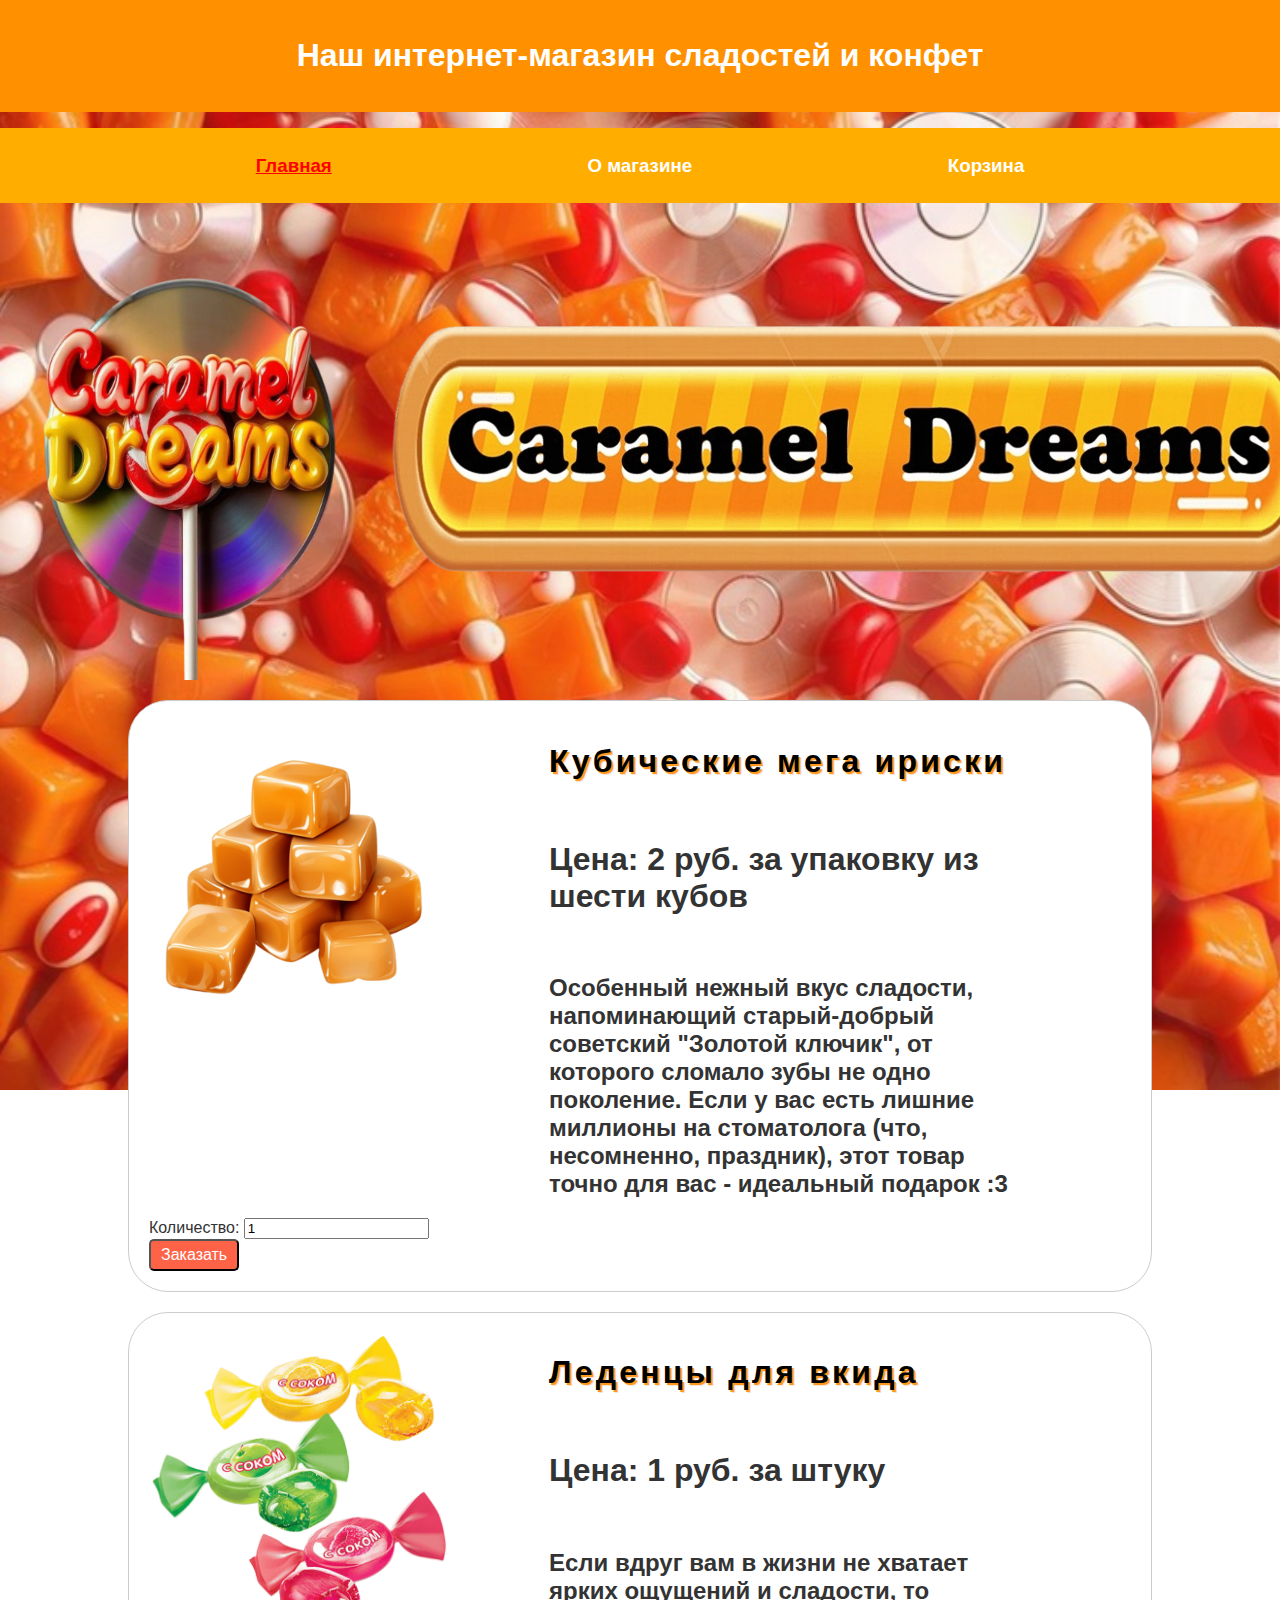
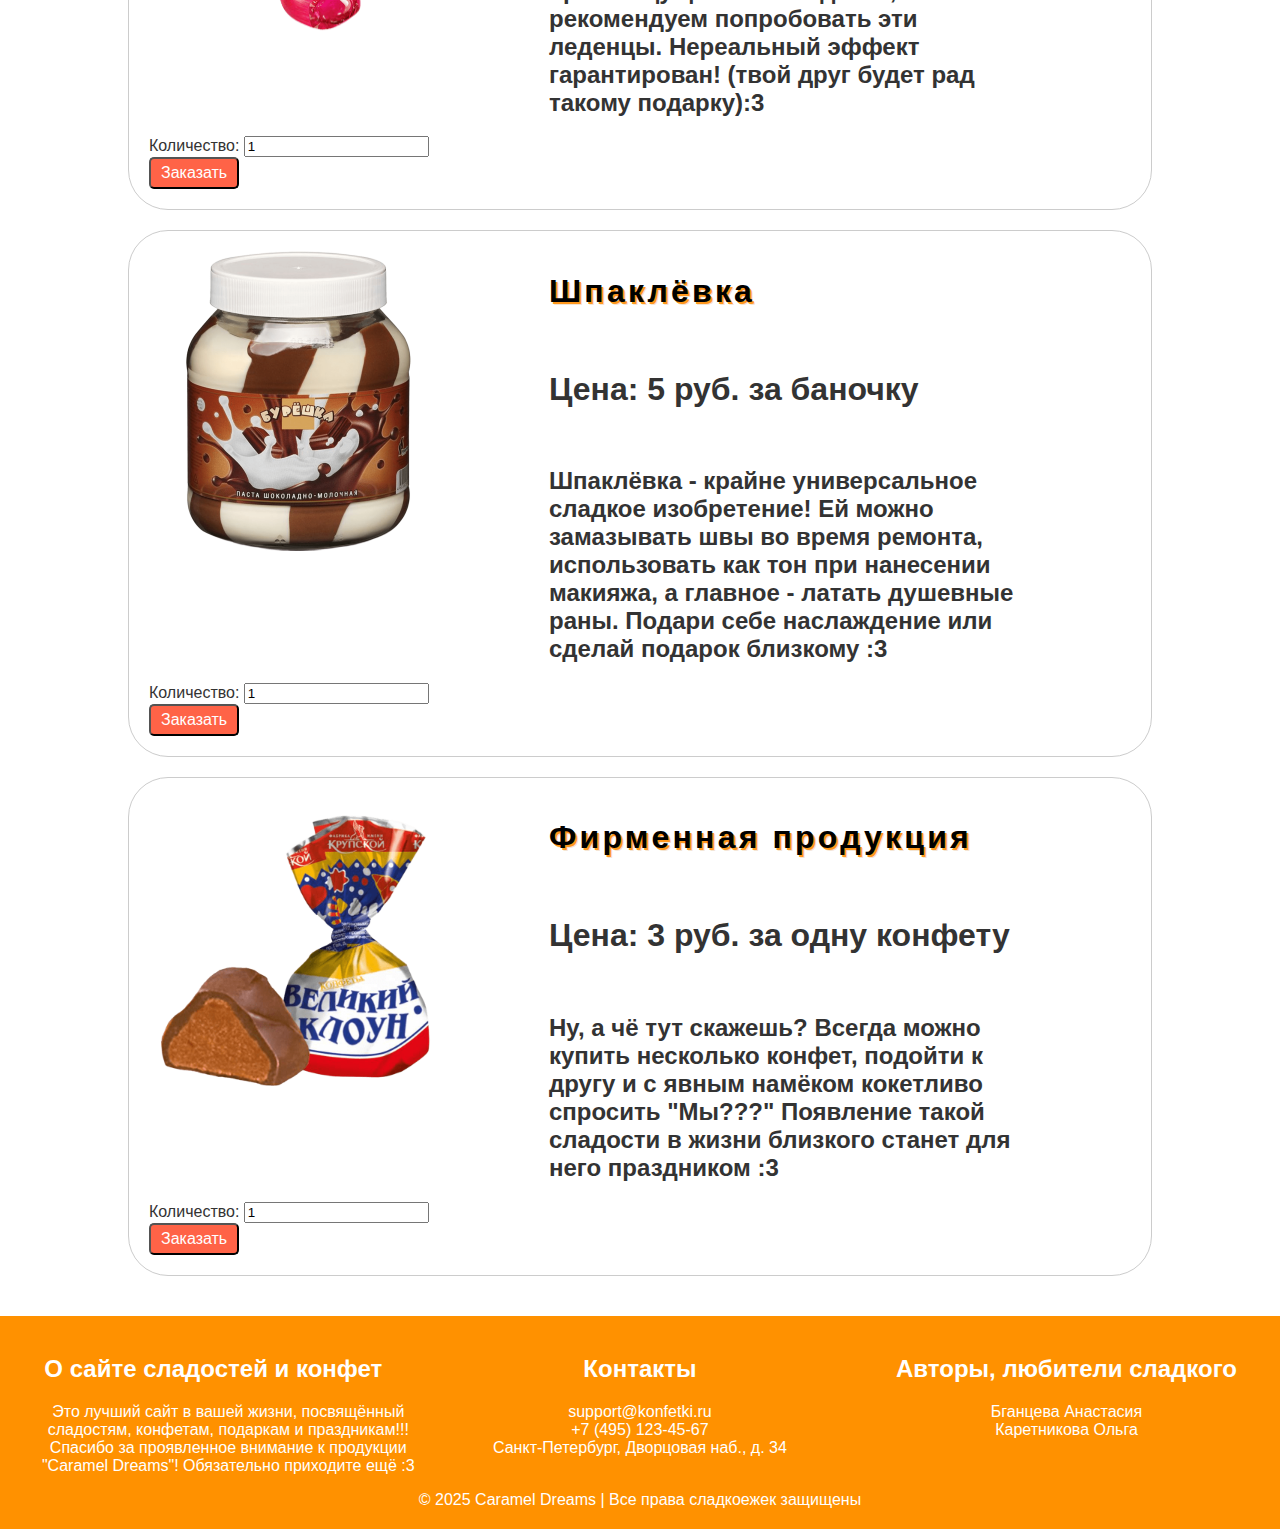
<file: index.html>
<!DOCTYPE html>
<html lang="ru">
<head>
    <meta charset="UTF-8">
    <meta name="keywords" content="конфеты, поздравление, сладости, подарок, сладкое, карамель, ириски, магазин, заказать, купить, сладко">
    <meta name="description" content="Добро пожаловать в нашу сказочную страну чудесных сладостей!
     Здесь вы найдете огромный выбор восхитительных конфет, от классических шоколадных трюфелей до экзотических фруктовых драже. 
     Наши мастера создают настоящие произведения искусства, сочетающие неповторимый вкус и эстетическое наслаждение. 
     Если вам нужны оригинальные идеи для подарка родным и друзьям, мы готовы предложить роскошные подарочные коробки для праздников, 
     наполненные разнообразием конфет и прочих сладостей. Пусть ваше поздравление станет ярким событием благодаря нашим уникальным наборам, 
     включающим отборные сорта шоколада, аппетитные печенья и другие соблазнительные десерты. Для особых случаев у нас предусмотрены 
     персонализированные варианты оформления, которые сделают ваш подарок ещё более особенным и запоминающимся. Приходите и убедитесь сами, 
     почему именно наши сладости стали любимым выбором миллионов ценителей прекрасного вкуса!">
    <title>Интернет-магазин сладостей и конфет</title>
    <link rel="stylesheet" href="styles.css">
    <!-- Yandex.Metrika counter -->
    <script type="text/javascript" >
    (function(m,e,t,r,i,k,a){m[i]=m[i]||function(){(m[i].a=m[i].a||[]).push(arguments)};
    m[i].l=1*new Date();
    for (var j = 0; j < document.scripts.length; j++) {if (document.scripts[j].src === r) { return; }}
    k=e.createElement(t),a=e.getElementsByTagName(t)[0],k.async=1,k.src=r,a.parentNode.insertBefore(k,a)})
    (window, document, "script", "https://mc.yandex.ru/metrika/tag.js", "ym");

    ym(102267442, "init", {
            clickmap:true,
            trackLinks:true,
            accurateTrackBounce:true
    });
    </script>
    <noscript><div><img src="https://mc.yandex.ru/watch/102267442" style="position:absolute; left:-9999px;" alt="" /></div></noscript>
    <!-- /Yandex.Metrika counter -->
</head>
<body>

    <!-- Шапка -->
    <header>
        <h1>Наш интернет-магазин сладостей и конфет</h1>
    </header>

    <!-- Навигация -->
    <nav>
        <ul>
            <li><a href="index.html"><h3>Главная</h3></a></li>
            <li><a href="#" data-modal="openModalAbout"><h3>О магазине</h3></a></li>
            <li><a href="basket.html"><h3>Корзина</h3></a></li>
        </ul>
    </nav>

    <div class="container">
        <img src="img/лого.png" alt="Сдалкий логотип" style="width: 30%; height: auto;"/>
        <img class="name" src="img/name.png" alt="Конфетное название" style="margin-left: 40px; width: 80%; height: auto; margin-bottom: 100px;"/>
    </div>

    <div id="modalWindow" class="modal">
        <div class="modal-content">
            <span class="close-btn" onclick="closeModal()">×</span>
            <h2>Информация о нашем магазине сладостей и конфет</h2>
            <p>Добро пожаловать в наш интернет-магазин сладостей, конфет, подарков и поздравлений! 
                Наш ассортимент включает самые лучшие кондитерские изделия (сладкие праздничные наборы) и подарки ручной работы. 
                Выбирайте свои любимые конфеты, сладости и радуйте себя и близких, устраивая себе праздник каждый день!</p>
        </div>
    </div>


    <!-- Основное содержание конфетной механики -->
    <main id="products">
        <section class="product-card">
            <div style="overflow: hidden;">
                <img class="img" src="img/ириски.png" alt="Сдадость конфеты ириска" style="float: left">
                <h1 class="text-shadow" style="margin-left: 400px">Кубические мега ириски</h1>
                <p style="margin-left: 400px; margin-right: 400px">
                    <br>
                    <h1 style="margin-left: 400px; margin-right: 100px">Цена: 2 руб. за упаковку из шести кубов</h1><br>
                    <h2 style="margin-left: 400px; margin-right: 100px">Особенный нежный вкус сладости, напоминающий старый-добрый советский "Золотой ключик", от которого сломало зубы не одно поколение.
                        Если у вас есть лишние миллионы на стоматолога (что, несомненно, праздник), этот товар точно для вас - идеальный подарок :3</h2>
                </p>
            </div>
            <form onsubmit="addToCart(event)" data-item-name="Кубические мега ириски" data-image="img/ириски.png" data-price="2">
                <label for="quantity">Количество:</label>
                <input type="number" id="quantity" name="quantity" min="1" value="1"><br>
                <button type="submit">Заказать</button>
            </form>
        </section>

        <section class="product-card">
            <div style="overflow: hidden;">
                <img class="img" src="img/леденцы.png" alt="Сладость сосательной конфеты - леденец" style="float: left">
                <h1 class="text-shadow" style="margin-left: 400px">Леденцы для вкида</h1>
                <p style="margin-left: 400px; margin-right: 400px">
                    <br>
                    <h1 style="margin-left: 400px; margin-right: 100px">Цена: 1 руб. за штуку</h1><br>
                    <h2 style="margin-left: 400px; margin-right: 100px">Если вдруг вам в жизни не хватает ярких ощущений и сладости, то рекомендуем попробовать 
                        эти леденцы. Нереальный эффект гарантирован! (твой друг будет рад такому подарку):3
                    </h2>
                </p>
            </div>
            <form onsubmit="addToCart(event)" data-item-name="Леденцы для вкида" data-image="img/леденцы.png" data-price="1">
                <label for="quantity">Количество:</label>
                <input type="number" id="quantity" name="quantity" min="1" value="1"><br>
                <button type="submit">Заказать</button>
            </form>
        </section>

        <section class="product-card">
            <div style="overflow: hidden;">
                <img class="img" src="img/паста.png" alt="Праздничная паста - конфетная сладость" style="float: left">
                <h1 class="text-shadow" style="margin-left: 400px">Шпаклёвка</h1>
                <p style="margin-left: 400px; margin-right: 400px">
                    <br>
                    <h1 style="margin-left: 400px; margin-right: 100px">Цена: 5 руб. за баночку</h1><br>
                    <h2 style="margin-left: 400px; margin-right: 100px">Шпаклёвка - крайне универсальное сладкое изобретение! Ей можно замазывать швы 
                        во время ремонта, использовать как тон при нанесении макияжа, а главное - латать душевные раны. Подари себе наслаждение или сделай подарок близкому :3
                    </h2>
                </p>
            </div>
            <form onsubmit="addToCart(event)" data-item-name="Шпаклёвка" data-image="img/паста.png" data-price="5">
                <label for="quantity">Количество:</label>
                <input type="number" id="quantity" name="quantity" min="1" value="1"><br>
                <button type="submit">Заказать</button>
            </form>
        </section>

        <section class="product-card">
            <div style="overflow: hidden;">
                <img class="img" src="img/клоун.png" alt="Сладкая конфета - клоун" style="float: left">
                <h1 class="text-shadow" style="margin-left: 400px">Фирменная продукция</h1>
                <p style="margin-left: 400px; margin-right: 400px">
                    <br>
                    <h1 style="margin-left: 400px; margin-right: 100px">Цена: 3 руб. за одну конфету</h1><br>
                    <h2 style="margin-left: 400px; margin-right: 100px">Ну, а чё тут скажешь? Всегда можно купить несколько конфет, подойти к другу 
                        и с явным намёком кокетливо спросить "Мы???" Появление такой сладости в жизни близкого станет для него праздником :3
                    </h2>
                </p>
            </div>
            <form onsubmit="addToCart(event)" data-item-name="Фирменная продукция" data-image="img/клоун.png" data-price="3">
                <label for="quantity">Количество:</label>
                <input type="number" id="quantity" name="quantity" min="1" value="1"><br>
                <button type="submit">Заказать</button>
            </form>
        </section>
    </main>
    
    <script src="script_m.js"></script>
</body>
<!-- Подвал сладкого сайта -->
<footer>
<div style="display: flex; flex-wrap: wrap;">
    <div class="col-md-4">
        <h2>О сайте сладостей и конфет</h2>
        <p style="padding: 0; text-align: center; margin-left: 30px">Это лучший сайт в вашей жизни, посвящённый 
            сладостям, конфетам, подаркам и праздникам!!! Спасибо за проявленное внимание 
            к продукции "Caramel Dreams"! Обязательно приходите ещё :3</p>
    </div>
    
    <div class="col-md-4">
        <h2>Контакты</h2>
        <ul style="padding: 0; list-style-type: none">
            <li><i class="fa fa-envelope"></i>support@konfetki.ru</li>
            <li><i class="fa fa-phone"></i>+7 (495) 123-45-67</li>
            <li><i class="fa fa-map-marker"></i>Санкт-Петербург, Дворцовая наб., д. 34</li>
        </ul>
    </div>
    
    <div class="col-md-4">
        <h2>Авторы, любители сладкого</h2>
        <ul style="padding: 0; list-style-type: none">
            <li>Бганцева Анастасия</li>
            <li>Каретникова Ольга</li>
        </ul>
    </div>
</div>
<div class="text-center">
    © 2025 Caramel Dreams | Все права сладкоежек защищены
</div>
</footer>
</html>
</file>
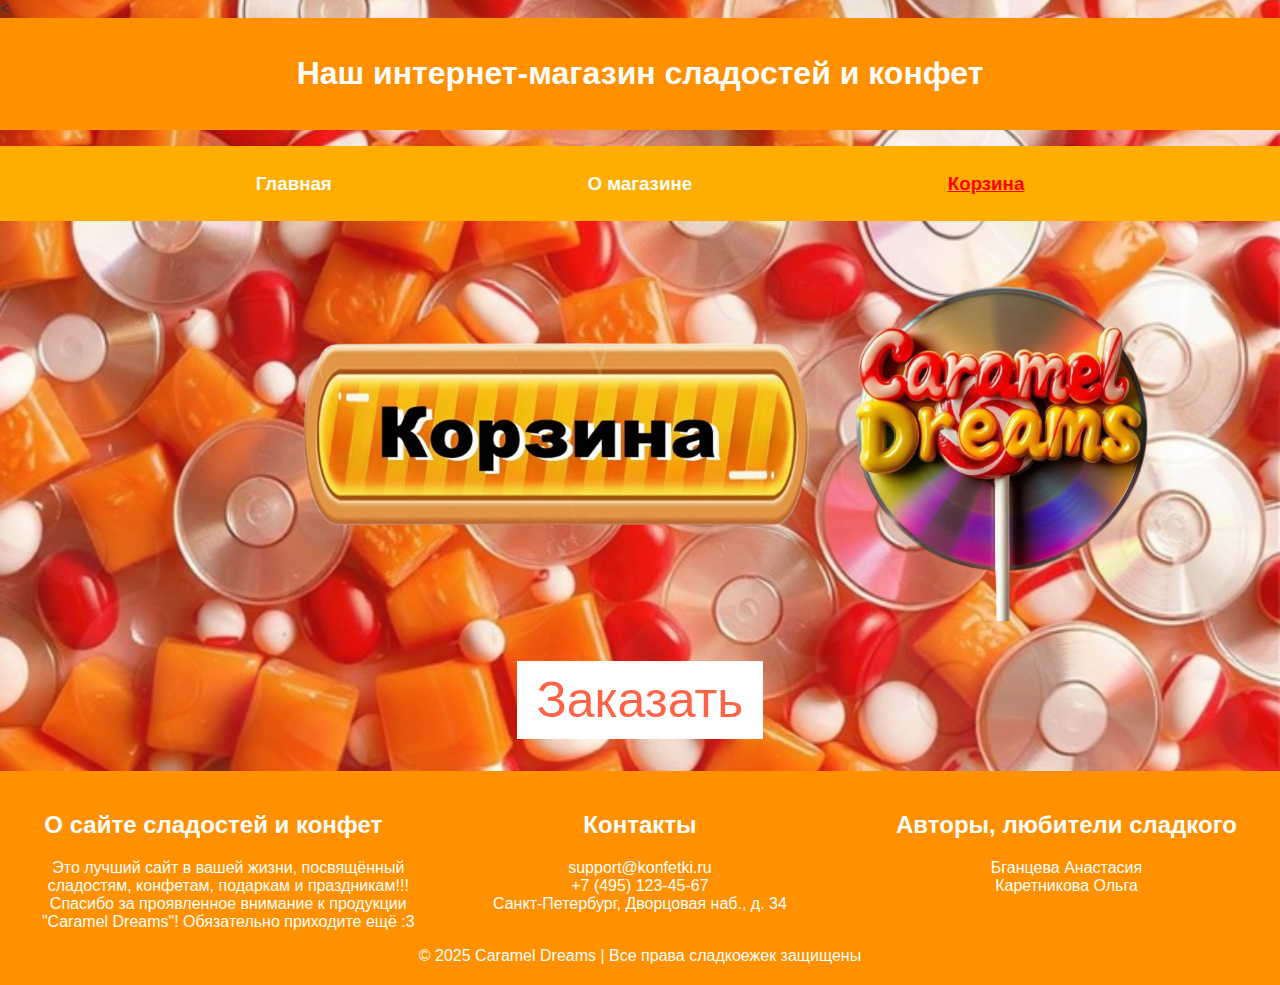
<file: basket.html>
<!DOCTYPE html>
<html lang="ru">
<head>
    <<meta charset="UTF-8">
    <meta name="keywords" content="конфеты, поздравление, сладости, подарок, сладкое, карамель, ириски, магазин, заказать, купить, сладко">
    <meta name="description" content="Добро пожаловать в нашу сказочную страну чудесных сладостей!
     Здесь вы найдете огромный выбор восхитительных конфет, от классических шоколадных трюфелей до экзотических фруктовых драже. 
     Наши мастера создают настоящие произведения искусства, сочетающие неповторимый вкус и эстетическое наслаждение. 
     Если вам нужны оригинальные идеи для подарка родным и друзьям, мы готовы предложить роскошные подарочные коробки для праздников, 
     наполненные разнообразием конфет и прочих сладостей. Пусть ваше поздравление станет ярким событием благодаря нашим уникальным наборам, 
     включающим отборные сорта шоколада, аппетитные печенья и другие соблазнительные десерты. Для особых случаев у нас предусмотрены 
     персонализированные варианты оформления, которые сделают ваш подарок ещё более особенным и запоминающимся. Приходите и убедитесь сами, 
     почему именно наши сладости стали любимым выбором миллионов ценителей прекрасного вкуса!">
    <title>Интернет-магазин сладостей и конфет</title>
    <link rel="stylesheet" href="styles.css">
    <!-- Yandex.Metrika counter -->
    <script type="text/javascript" >
    (function(m,e,t,r,i,k,a){m[i]=m[i]||function(){(m[i].a=m[i].a||[]).push(arguments)};
    m[i].l=1*new Date();
    for (var j = 0; j < document.scripts.length; j++) {if (document.scripts[j].src === r) { return; }}
    k=e.createElement(t),a=e.getElementsByTagName(t)[0],k.async=1,k.src=r,a.parentNode.insertBefore(k,a)})
    (window, document, "script", "https://mc.yandex.ru/metrika/tag.js", "ym");

    ym(102267442, "init", {
            clickmap:true,
            trackLinks:true,
            accurateTrackBounce:true
    });
    </script>
    <noscript><div><img src="https://mc.yandex.ru/watch/102267442" style="position:absolute; left:-9999px;" alt="" /></div></noscript>
    <!-- /Yandex.Metrika counter -->
</head>
<body>
    
    <!-- Шапка -->
    <header>
        <h1>Наш интернет-магазин сладостей и конфет</h1>
    </header>
    
    <!-- Навигация -->
    <nav>
        <ul>
            <li><a href="index.html"><h3>Главная</h3></a></li>
            <li><a href="#" data-modal="openModalAbout"><h3>О магазине</h3></a></li>
            <li><a href="basket.html"><h3>Корзина</h3></a></li>
        </ul>
    </nav>

    <div class="container">
        <img src="img/корзина.png" alt="Конфетная корзина" style="width: 40%; height: 60%; margin-left: 300px; margin-top: 100px;"/>
        <img src="img/лого.png" alt="Сдалкий логотип" style="width: 30%; height: auto; margin-right: 100px; margin-bottom: 20px;"/>
    </div>

    <div id="modalWindow" class="modal">
        <div class="modal-content">
            <span class="close-btn" onclick="closeModal()">×</span>
            <h2>Информация о нашем магазине сладостей и конфет</h2>
            <p>Добро пожаловать в наш интернет-магазин сладостей, конфет, подарков и поздравлений! 
                Наш ассортимент включает самые лучшие кондитерские изделия (сладкие праздничные наборы) и подарки ручной работы. 
                Выбирайте свои любимые конфеты, сладости и радуйте себя и близких, устраивая себе праздник каждый день!</p>
        </div>
    </div>

    <div id="cartItems"></div>

    <div style="display: grid; place-items: center; height: 10vh; margin-bottom: 40px;">
        <button id="clearCartBtn" style="font-size: 50px;">Заказать</button>
    </div>

    <script src="script_b.js"></script>
</body>

<!-- Подвал сладкого сайта -->
<footer>
    <div style="display: flex; flex-wrap: wrap;">
        <div class="col-md-4">
            <h2>О сайте сладостей и конфет</h2>
            <p style="padding: 0; text-align: center; margin-left: 30px">Это лучший сайт в вашей жизни, посвящённый 
                сладостям, конфетам, подаркам и праздникам!!! Спасибо за проявленное внимание 
                к продукции "Caramel Dreams"! Обязательно приходите ещё :3</p>
        </div>
        
        <div class="col-md-4">
        <h2>Контакты</h2>
        <ul style="padding: 0; list-style-type: none">
            <li><i class="fa fa-envelope"></i>support@konfetki.ru</li>
            <li><i class="fa fa-phone"></i>+7 (495) 123-45-67</li>
            <li><i class="fa fa-map-marker"></i>Санкт-Петербург, Дворцовая наб., д. 34</li>
        </ul>
    </div>
        
        <div class="col-md-4">
            <h2>Авторы, любители сладкого</h2>
            <ul style="padding: 0; list-style-type: none">
                <li>Бганцева Анастасия</li>
                <li>Каретникова Ольга</li>
            </ul>
        </div>
    </div>
    <div class="text-center">
        © 2025 Caramel Dreams | Все права сладкоежек защищены
    </div>
</footer>
</html>
</file>
<file: styles.css>
body {
        font-family: Arial, sans-serif;
        background-image: url('img/fon.jpg');
        background-size: cover;
        background-repeat: no-repeat;
        background-position: center;
        background-attachment: fixed;
        color: #333;
        margin: 0; 
        padding: 0; } 

header { 
    background-color: #ff9100; 
    color: white; 
    text-align: center; 
    padding: 1em 0; } 

nav ul { 
    list-style-type: none; 
    display: flex; 
    justify-content: space-evenly; 
    background-color: #ffae00; 
    padding: 0.5em 0; } 

/* Дополнительно можно задать подчеркивание или фон */
.active a {
    text-decoration: underline;
    color: red;
}

.name { position: relative;
    width: auto; 
    height: auto;
    top: 50px;
    right: 70px}

.text-shadow{
  color: #000000;
  letter-spacing: .1em;
  text-shadow: 2px 2px #ff981d, 3px 3px rgba(200, 120, 22, .2);
}

nav a { color: white; text-decoration: none; } 

main { max-width: 80%; margin: auto; padding: 20px; } 

.product-card { 
    border: 1px solid #ccc; 
    padding: 20px; 
    margin-bottom: 20px; 
    background-color: white;
    border-radius: 40px;
} 

footer { 
    background-color: #ff9100; 
    color: white; 
    font-family: Arial, sans-serif;
    text-align: center;
    padding: 20px 0; } 

.container { display: flex; justify-content: space-between; }

.img { width: 300px; 
    height: auto; 
    cursor: pointer; 
    transition: transform 0.2s ease-in-out;
     } 
.img:hover { transform: scale(1.1); } /* Стили для всплывающего окна */ 


.site-footer ul li i {
    margin-right: 5px;
}


.col-md-4 {
    flex-basis: 33.33%;
}


.product-card button {
    cursor: pointer;
    background-color: tomato;
    color: white;
    border-radius: 5px;
    padding: 5px 10px;
    font-size: 1rem;
}


.product-square {
    position: relative;
    background-color: #fff;
    border: 1px solid #ddd;
    overflow: hidden;
    text-align: center;
    display: inline-block;
    margin: 20px;
    box-sizing: border-box;
    border-radius: 10px;
}

.product-square h3 {
    font-size: 20px;
    line-height: 1.2em;
    margin-top: 10px;
    margin-left: 10px;
    margin-right: 10px;
}

.product-square img {
    width: 300px;
    height: 300px;  /* Ограничиваем размер изображения */
    object-fit: cover;
}

.product-square p {
    font-size: 16px;
    margin: 5px 0;
}

.product-square button {
    background-color: tomato;
    color: white;
    border: none;
    padding: 5px 10px;
    cursor: pointer;
    font-size: 16px;
}

button:active {
    outline: none; /* Скрываем рамку вокруг фокуса */
    background-color: darkred; /* Меняем цвет фона при фокусировке */
}

#clearCartBtn {
    display: block;
    margin-top: 20px;
    margin-bottom: 40px;
    padding: 10px 20px;
    background-color: white;
    color: tomato;
    border: none;
    cursor: pointer;
}

#clearCartBtn:hover {
    background-color: darkred;
}


.modal {
    display: none; /* Изначально скрыто */
    position: fixed;
    z-index: 1;
    left: 0;
    top: 0;
    width: 100%;
    height: 100%;
    overflow: auto;
    background-color: rgba(0,0,0,0.4);
}

.modal-content {
    background-color: #fefefe;
    margin: 15% auto;
    padding: 20px;
    border: 1px solid #888;
    width: 80%;
    max-width: 600px;
    text-align: center;
}

.close-btn {
    color: #aaa;
    float: right;
    font-size: 28px;
    font-weight: bold;
    cursor: pointer;
}

.close-btn:hover,
.close-btn:focus {
    color: black;
    text-decoration: none;
    cursor: pointer;
}
</file>
